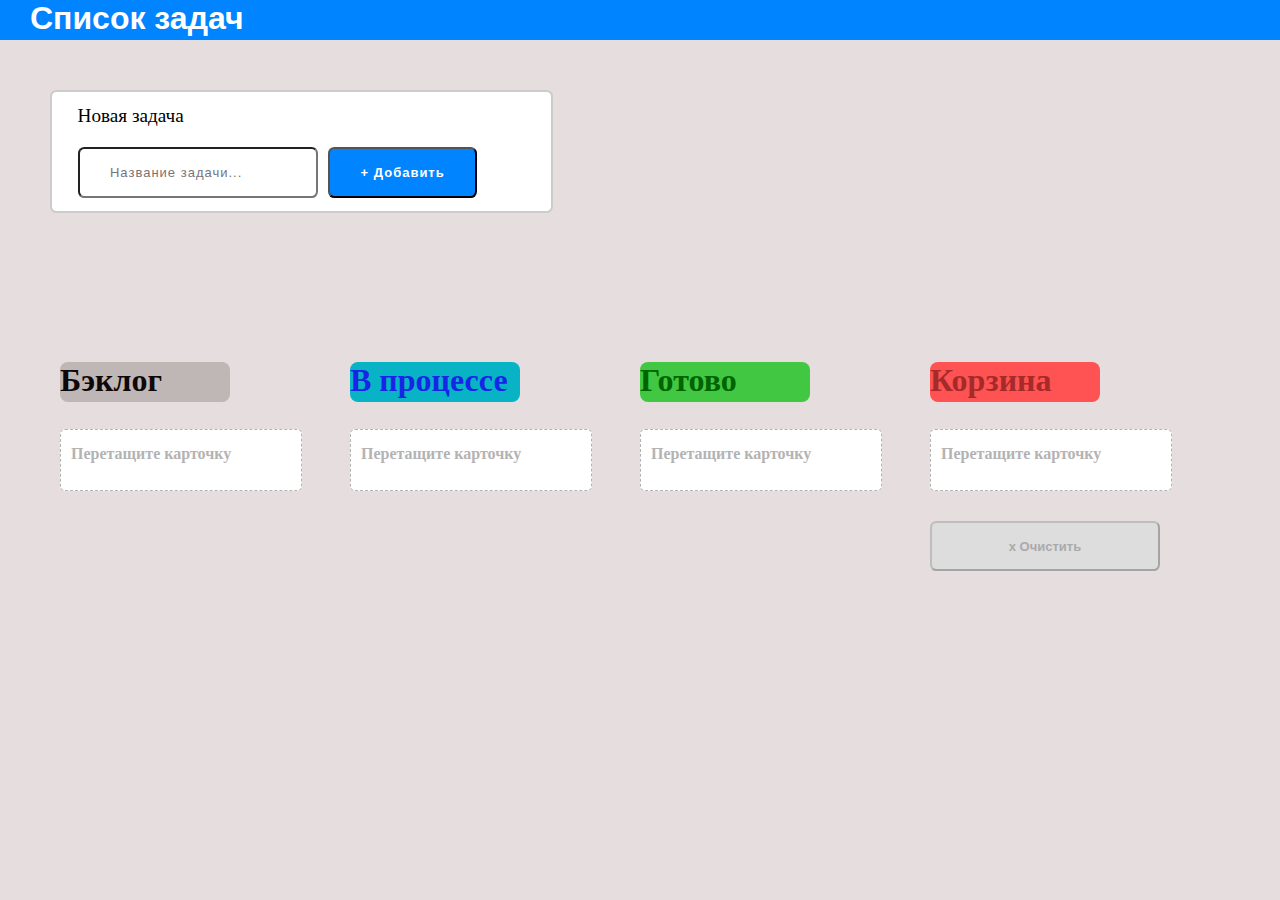
<file: index.html>
<!DOCTYPE html>
<html lang="ru">


<head>
  <meta charset="UTF-8">
  <meta http-equiv="X-UA-Compatible" content="IE=edge">
  <meta name="viewport" content="width=device-width, initial-scale=1.0">

  <link rel="stylesheet" href="connect-style.css">
  <title>dodo</title>
</head>

<body class="board-app">
 
  <main class="caption">
    

      <section class="add-task">

       </section>

      
      <section class="taskboard">  

      </section>

  </main>

  <script src="src/main.js" type="module"></script>

</body>
 
 </html>
</file>
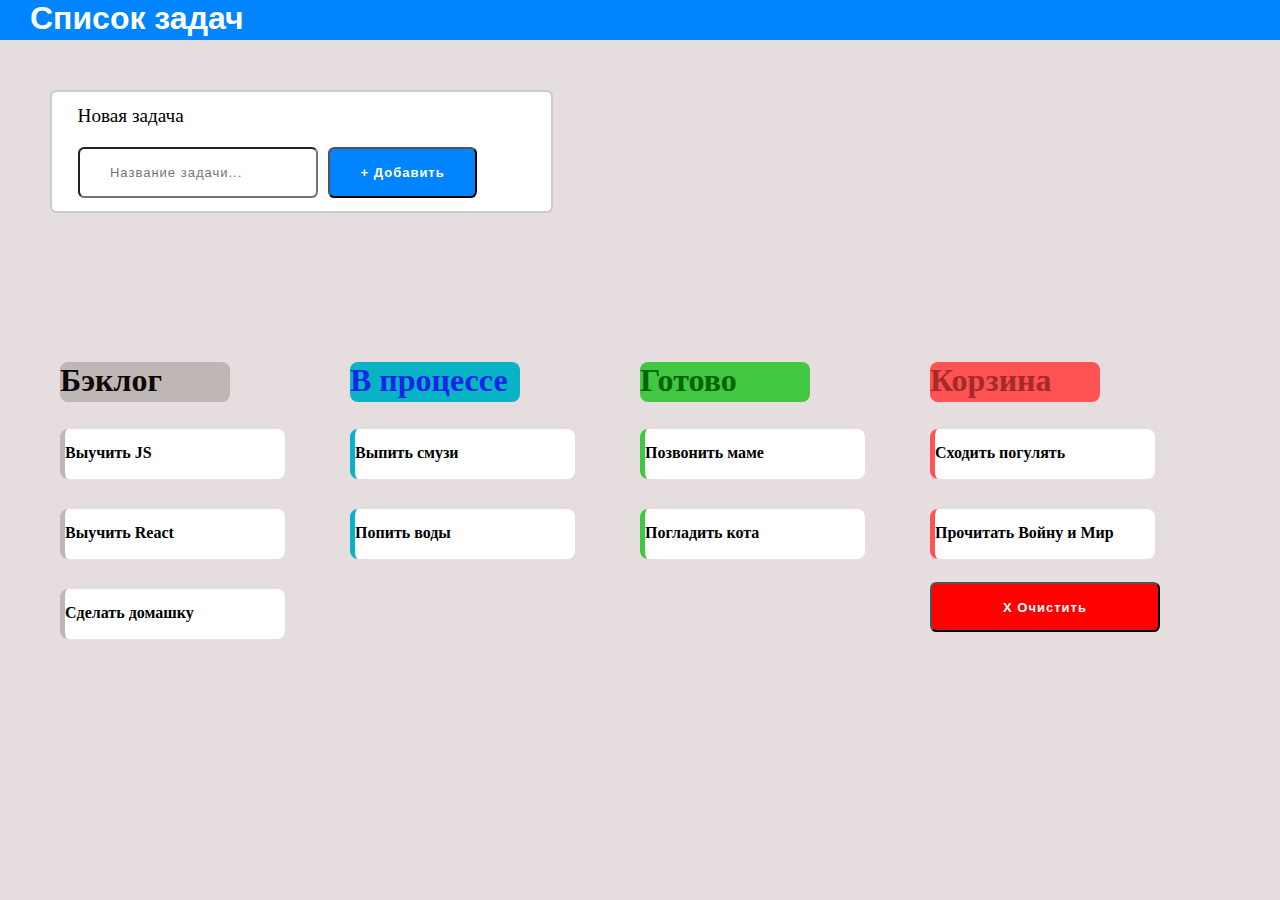
<file: index.Copy.html>
<!DOCTYPE html>
<html lang="ru">
<head>
  <meta charset="UTF-8">
  <meta name="viewport" content="width=device-width, initial-scale=1.0">
  <link rel="stylesheet" href="connect-style.css">
  <title>dodo</title>
</head>

<body class="board-app">
 
 <main class="caption">
  
  <div class="name">
    <h1>Список задач</h1>
  </div>

    <section class="add-task" >
      <form class="form">
        <div class="form_title">Новая задача</div>
        <input class="form_text" placeholder="Название задачи...">
        <button class="button_blue"> + Добавить </button>
      </form>
     </section>
      
     <section class="taskboard"> 
      <div class="task-baclog">
        <ul> <h1>Бэклог</h1>
          <li class="box">Выучить JS</li>
          <li class="box">Выучить React</li>
          <li class="box">Сделать домашку</li>
        </ul>
      </div> 
      
      <div class="task-in-process">
      <ul> <h1>В процессе</h1> 
        <li class="box">Выпить смузи</li>
        <li class="box">Попить воды</li>
      </ul>
    </div> 
      
    <div class="task-done">
      <ul> <h1>Готово</h1>
        <li class="box">Позвонить маме</li>
        <li class="box">Погладить кота</li>
      </ul>
    </div>
      
    <div class="task-bascet">
      <ul> <h1>Корзина</h1>
        <li class="box">Сходить погулять</li>
        <li class="box">Прочитать Войну и Мир</li>
      </ul>
    </div>
    <button class="button_red">
      <p>Х Очистить </p>  </button>

    </section>
     
  </main>
  
</body>

</html>
</file>
<file: connect-style.css>
@import url(css/add_task.css);
@import url(css/button_clear.css);
@import url(css/general.css);
@import url(css/task.css);
@import url(css/tasks-area.css);
</file>
